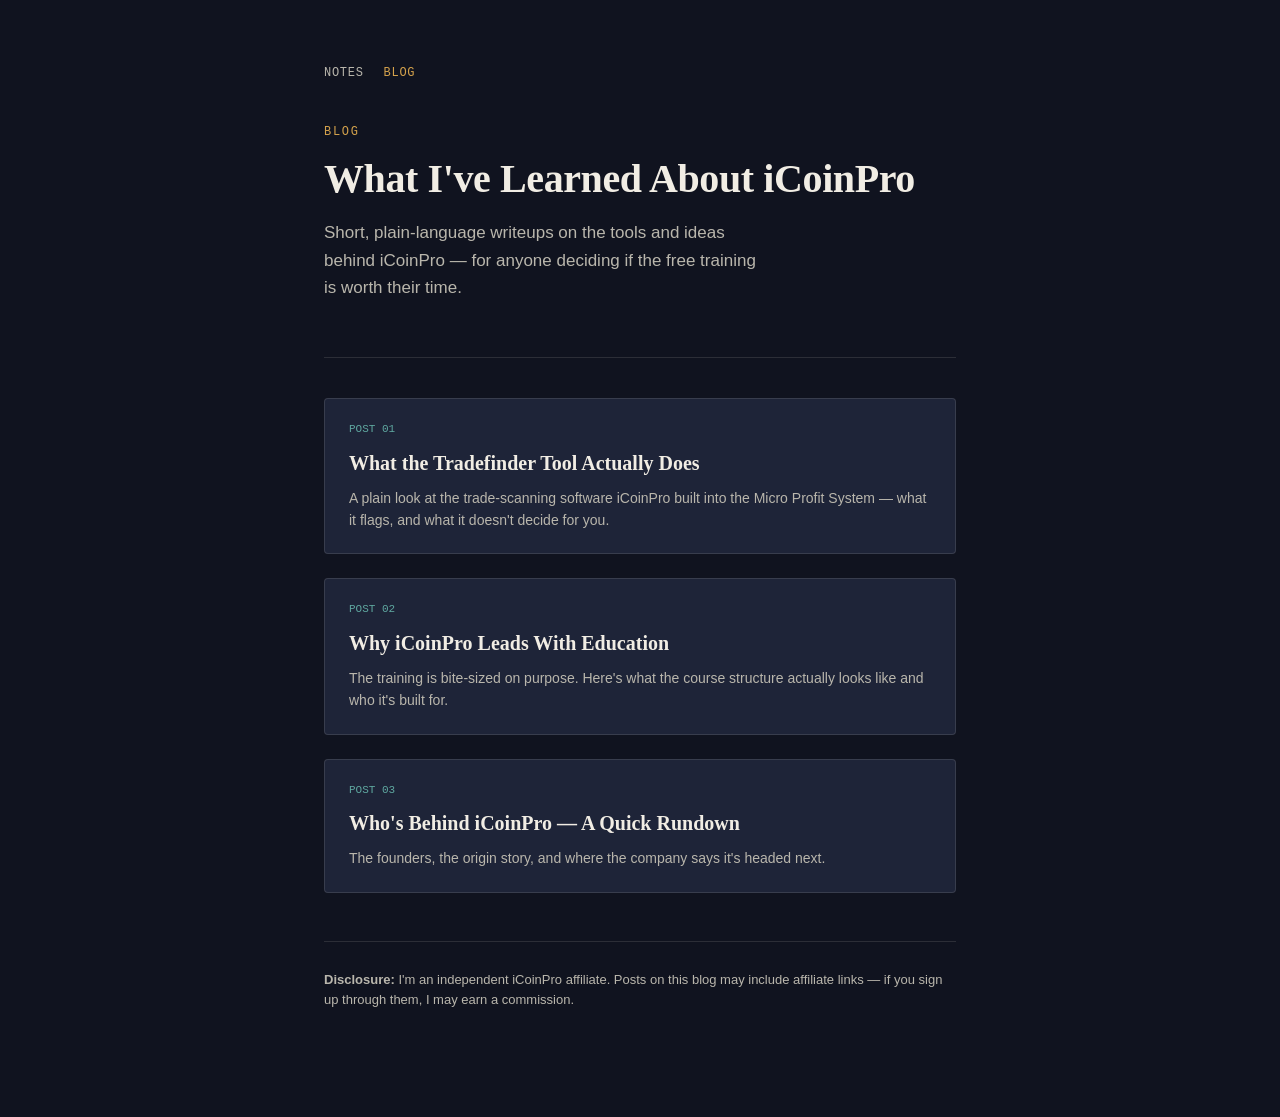
<file: blog/index.html>
<!DOCTYPE html>
<html lang="en">
<head>
<meta charset="UTF-8">
<meta name="viewport" content="width=device-width, initial-scale=1.0">
<title>Blog — Richard Chitman</title>
<link rel="stylesheet" href="../style.css">
</head>
<body>
  <div class="wrap">
    <nav class="site-nav">
      <a href="../index.html">Notes</a>
      <a href="index.html" class="active">Blog</a>
    </nav>

    <header>
      <div class="eyebrow">Blog</div>
      <h1>What I've Learned About iCoinPro</h1>
      <p class="tagline">Short, plain-language writeups on the tools and ideas behind iCoinPro — for anyone deciding if the free training is worth their time.</p>
    </header>

    <div class="ticker"></div>

    <section class="post-list">
      <a class="post-card" href="tradefinder-tool.html">
        <span class="post-date">POST 01</span>
        <h3>What the Tradefinder Tool Actually Does</h3>
        <p>A plain look at the trade-scanning software iCoinPro built into the Micro Profit System — what it flags, and what it doesn't decide for you.</p>
      </a>
      <a class="post-card" href="why-education-first.html">
        <span class="post-date">POST 02</span>
        <h3>Why iCoinPro Leads With Education</h3>
        <p>The training is bite-sized on purpose. Here's what the course structure actually looks like and who it's built for.</p>
      </a>
      <a class="post-card" href="company-story.html">
        <span class="post-date">POST 03</span>
        <h3>Who's Behind iCoinPro — A Quick Rundown</h3>
        <p>The founders, the origin story, and where the company says it's headed next.</p>
      </a>
    </section>

    <footer>
      <p><strong>Disclosure:</strong> I'm an independent iCoinPro affiliate. Posts on this blog may include affiliate links — if you sign up through them, I may earn a commission.</p>
    </footer>
  </div>
</body>
</html>
</file>
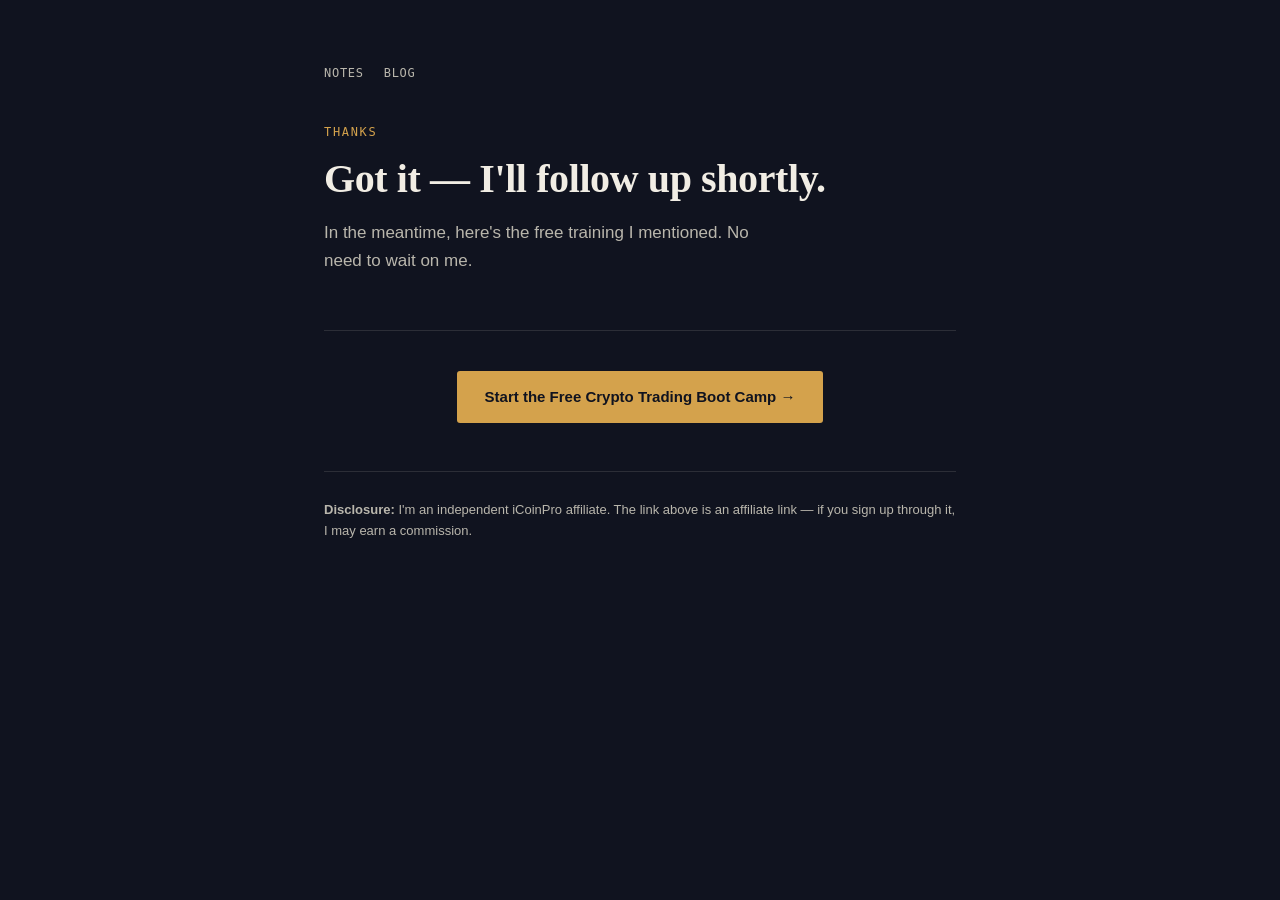
<file: thank-you.html>
<!DOCTYPE html>
<html lang="en">
<head>
<meta charset="UTF-8">
<meta name="viewport" content="width=device-width, initial-scale=1.0">
<title>Thanks — Richard Chitman</title>
<link rel="stylesheet" href="style.css">
</head>
<body>
  <div class="wrap">
    <nav class="site-nav">
      <a href="index.html">Notes</a>
      <a href="blog/index.html">Blog</a>
    </nav>

    <header>
      <div class="eyebrow">Thanks</div>
      <h1>Got it — I'll follow up shortly.</h1>
      <p class="tagline">In the meantime, here's the free training I mentioned. No need to wait on me.</p>
    </header>

    <div class="ticker"></div>

    <section style="text-align:center;">
      <a class="cta" href="https://www.FreeCryptoTraining.com/RACCryptoIncome" target="_blank" rel="noopener sponsored">
        Start the Free Crypto Trading Boot Camp →
      </a>
    </section>

    <footer>
      <p><strong>Disclosure:</strong> I'm an independent iCoinPro affiliate. The link above is an affiliate link — if you sign up through it, I may earn a commission.</p>
    </footer>
  </div>
</body>
</html>
</file>
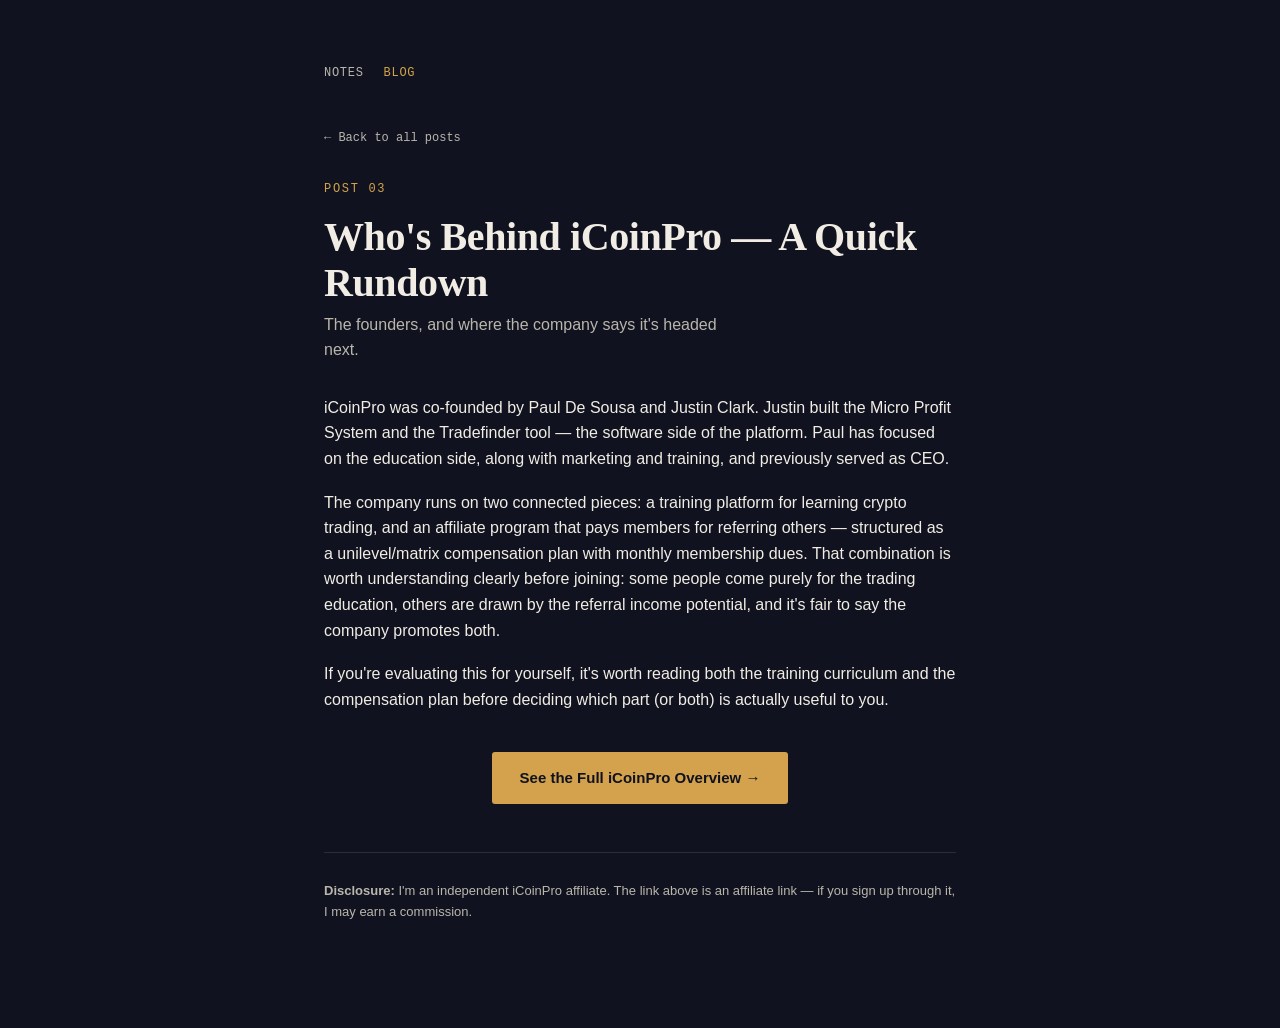
<file: blog/company-story.html>
<!DOCTYPE html>
<html lang="en">
<head>
<meta charset="UTF-8">
<meta name="viewport" content="width=device-width, initial-scale=1.0">
<title>Who's Behind iCoinPro — Richard Chitman</title>
<link rel="stylesheet" href="../style.css">
</head>
<body>
  <div class="wrap">
    <nav class="site-nav">
      <a href="../index.html">Notes</a>
      <a href="index.html" class="active">Blog</a>
    </nav>

    <a class="back-link" href="index.html">← Back to all posts</a>

    <article class="post">
      <div class="eyebrow">Post 03</div>
      <h1>Who's Behind iCoinPro — A Quick Rundown</h1>
      <p class="tagline" style="margin-bottom:32px;">The founders, and where the company says it's headed next.</p>

      <p>iCoinPro was co-founded by Paul De Sousa and Justin Clark. Justin built the Micro Profit System and the Tradefinder tool — the software side of the platform. Paul has focused on the education side, along with marketing and training, and previously served as CEO.</p>

      <p>The company runs on two connected pieces: a training platform for learning crypto trading, and an affiliate program that pays members for referring others — structured as a unilevel/matrix compensation plan with monthly membership dues. That combination is worth understanding clearly before joining: some people come purely for the trading education, others are drawn by the referral income potential, and it's fair to say the company promotes both.</p>

      <p>If you're evaluating this for yourself, it's worth reading both the training curriculum and the compensation plan before deciding which part (or both) is actually useful to you.</p>

      <section style="text-align:center; margin-top:40px;">
        <a class="cta" href="https://www.icoinpro.com/RACCryptoIncome" target="_blank" rel="noopener sponsored">
          See the Full iCoinPro Overview →
        </a>
      </section>
    </article>

    <footer>
      <p><strong>Disclosure:</strong> I'm an independent iCoinPro affiliate. The link above is an affiliate link — if you sign up through it, I may earn a commission.</p>
    </footer>
  </div>
</body>
</html>
</file>
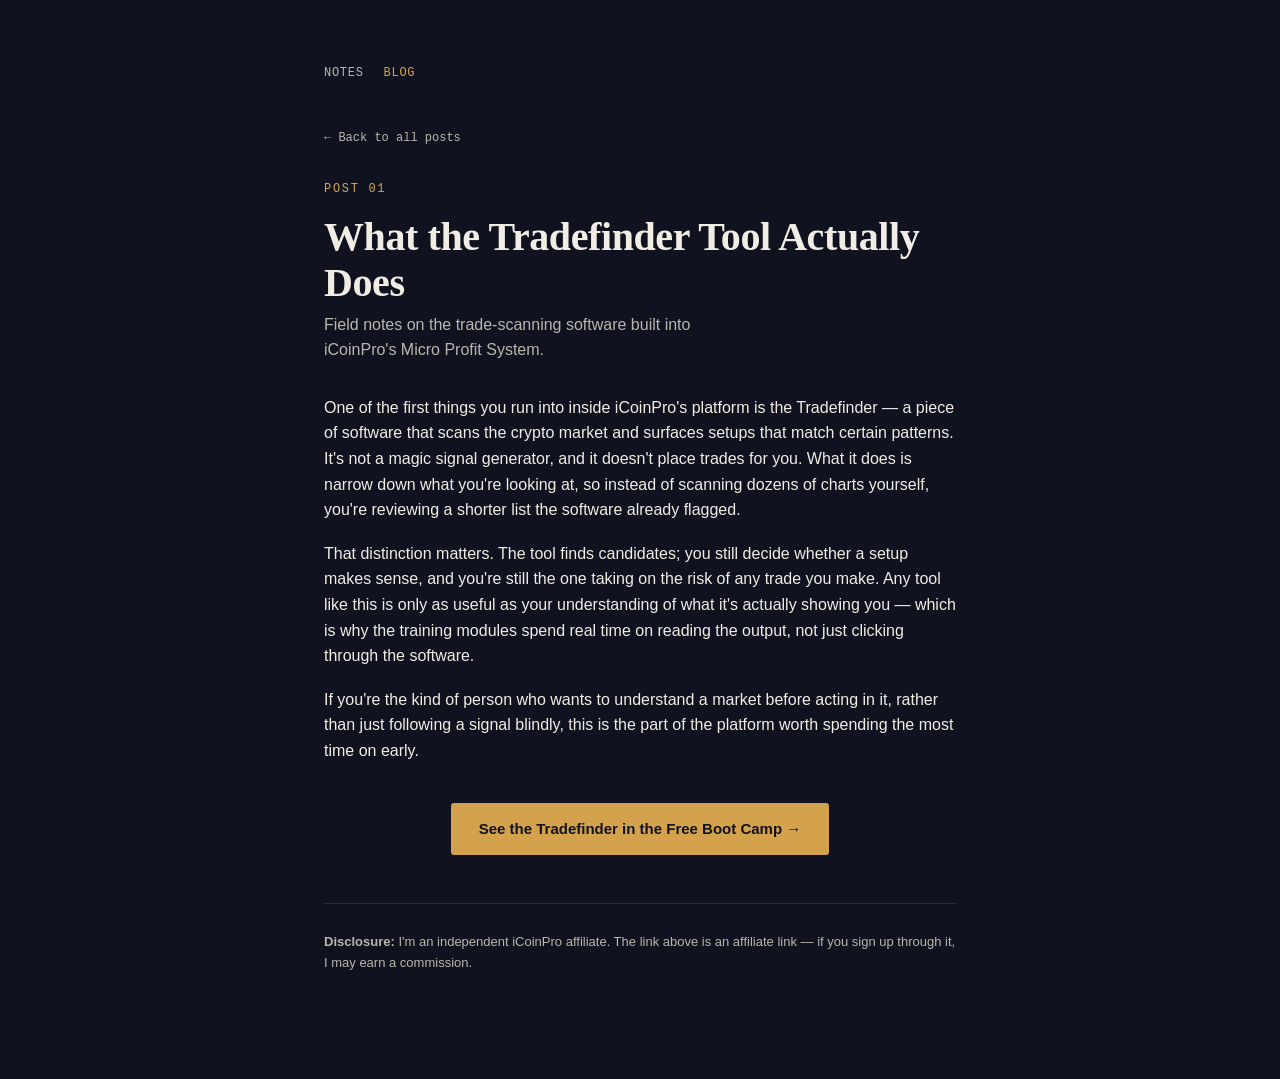
<file: blog/tradefinder-tool.html>
<!DOCTYPE html>
<html lang="en">
<head>
<meta charset="UTF-8">
<meta name="viewport" content="width=device-width, initial-scale=1.0">
<title>What the Tradefinder Tool Actually Does — Richard Chitman</title>
<link rel="stylesheet" href="../style.css">
</head>
<body>
  <div class="wrap">
    <nav class="site-nav">
      <a href="../index.html">Notes</a>
      <a href="index.html" class="active">Blog</a>
    </nav>

    <a class="back-link" href="index.html">← Back to all posts</a>

    <article class="post">
      <div class="eyebrow">Post 01</div>
      <h1>What the Tradefinder Tool Actually Does</h1>
      <p class="tagline" style="margin-bottom:32px;">Field notes on the trade-scanning software built into iCoinPro's Micro Profit System.</p>

      <p>One of the first things you run into inside iCoinPro's platform is the Tradefinder — a piece of software that scans the crypto market and surfaces setups that match certain patterns. It's not a magic signal generator, and it doesn't place trades for you. What it does is narrow down what you're looking at, so instead of scanning dozens of charts yourself, you're reviewing a shorter list the software already flagged.</p>

      <p>That distinction matters. The tool finds candidates; you still decide whether a setup makes sense, and you're still the one taking on the risk of any trade you make. Any tool like this is only as useful as your understanding of what it's actually showing you — which is why the training modules spend real time on reading the output, not just clicking through the software.</p>

      <p>If you're the kind of person who wants to understand a market before acting in it, rather than just following a signal blindly, this is the part of the platform worth spending the most time on early.</p>

      <section style="text-align:center; margin-top:40px;">
        <a class="cta" href="https://www.FreeCryptoTraining.com/RACCryptoIncome" target="_blank" rel="noopener sponsored">
          See the Tradefinder in the Free Boot Camp →
        </a>
      </section>
    </article>

    <footer>
      <p><strong>Disclosure:</strong> I'm an independent iCoinPro affiliate. The link above is an affiliate link — if you sign up through it, I may earn a commission.</p>
    </footer>
  </div>
</body>
</html>
</file>
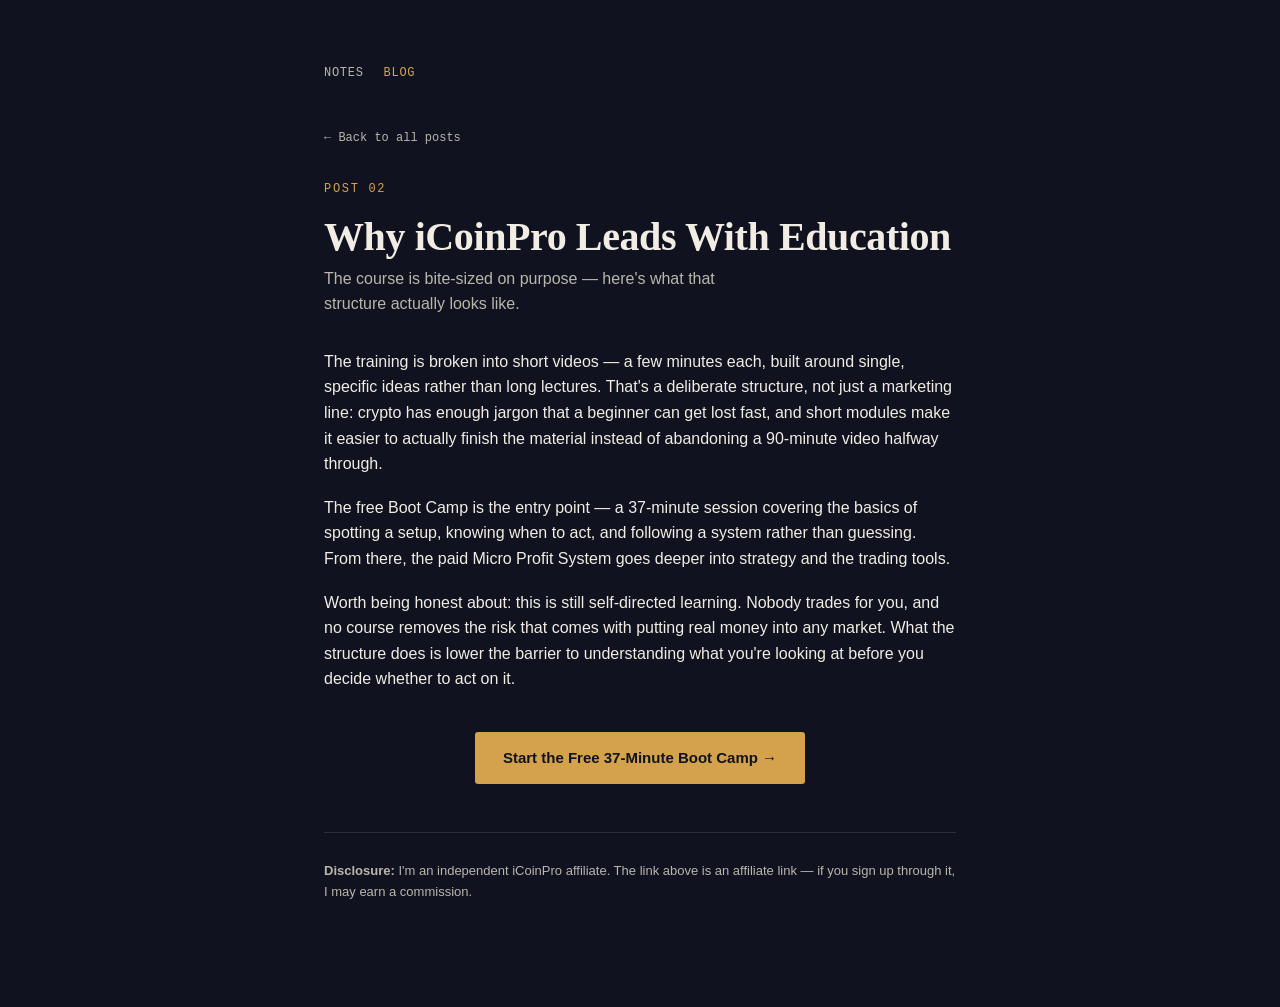
<file: blog/why-education-first.html>
<!DOCTYPE html>
<html lang="en">
<head>
<meta charset="UTF-8">
<meta name="viewport" content="width=device-width, initial-scale=1.0">
<title>Why iCoinPro Leads With Education — Richard Chitman</title>
<link rel="stylesheet" href="../style.css">
</head>
<body>
  <div class="wrap">
    <nav class="site-nav">
      <a href="../index.html">Notes</a>
      <a href="index.html" class="active">Blog</a>
    </nav>

    <a class="back-link" href="index.html">← Back to all posts</a>

    <article class="post">
      <div class="eyebrow">Post 02</div>
      <h1>Why iCoinPro Leads With Education</h1>
      <p class="tagline" style="margin-bottom:32px;">The course is bite-sized on purpose — here's what that structure actually looks like.</p>

      <p>The training is broken into short videos — a few minutes each, built around single, specific ideas rather than long lectures. That's a deliberate structure, not just a marketing line: crypto has enough jargon that a beginner can get lost fast, and short modules make it easier to actually finish the material instead of abandoning a 90-minute video halfway through.</p>

      <p>The free Boot Camp is the entry point — a 37-minute session covering the basics of spotting a setup, knowing when to act, and following a system rather than guessing. From there, the paid Micro Profit System goes deeper into strategy and the trading tools.</p>

      <p>Worth being honest about: this is still self-directed learning. Nobody trades for you, and no course removes the risk that comes with putting real money into any market. What the structure does is lower the barrier to understanding what you're looking at before you decide whether to act on it.</p>

      <section style="text-align:center; margin-top:40px;">
        <a class="cta" href="https://www.FreeCryptoTraining.com/RACCryptoIncome" target="_blank" rel="noopener sponsored">
          Start the Free 37-Minute Boot Camp →
        </a>
      </section>
    </article>

    <footer>
      <p><strong>Disclosure:</strong> I'm an independent iCoinPro affiliate. The link above is an affiliate link — if you sign up through it, I may earn a commission.</p>
    </footer>
  </div>
</body>
</html>
</file>
<file: style.css>
:root {
    --ink: #F1EDE4;
    --ink-dim: #B9B6AC;
    --navy: #171C2E;
    --navy-deep: #10131F;
    --panel: #1E2438;
    --gold: #D4A24C;
    --teal: #5FA8A0;
    --line: rgba(241,237,228,0.12);
  }

  * { box-sizing: border-box; }

  body {
    margin: 0;
    background: var(--navy-deep);
    color: var(--ink);
    font-family: 'IBM Plex Sans', -apple-system, BlinkMacSystemFont, sans-serif;
    line-height: 1.6;
  }

  @font-face {
    font-family: 'Fraunces';
    src: local('Georgia');
  }

  .wrap {
    max-width: 680px;
    margin: 0 auto;
    padding: 64px 24px 96px;
  }

  header {
    margin-bottom: 56px;
    position: relative;
  }

  .ticker {
    height: 1px;
    background: var(--line);
    position: relative;
    margin-bottom: 40px;
    overflow: hidden;
  }
  .ticker::after {
    content: "";
    position: absolute;
    top: -1px;
    left: -20%;
    width: 20%;
    height: 3px;
    background: linear-gradient(90deg, transparent, var(--gold), transparent);
    animation: slide 5s ease-in-out infinite;
  }
  @keyframes slide {
    0% { left: -20%; }
    50% { left: 100%; }
    100% { left: -20%; }
  }

  .eyebrow {
    font-family: 'IBM Plex Mono', monospace;
    font-size: 12px;
    letter-spacing: 0.14em;
    text-transform: uppercase;
    color: var(--gold);
    margin-bottom: 14px;
  }

  h1 {
    font-family: Georgia, 'Fraunces', serif;
    font-weight: 600;
    font-size: 40px;
    line-height: 1.15;
    margin: 0 0 12px;
    letter-spacing: -0.01em;
  }

  .tagline {
    color: var(--ink-dim);
    font-size: 17px;
    max-width: 46ch;
  }

  .id-tag {
    font-family: 'IBM Plex Mono', monospace;
    font-size: 12px;
    color: var(--ink-dim);
    margin-top: 18px;
  }

  section { margin-bottom: 48px; }

  .entry {
    display: grid;
    grid-template-columns: 84px 1fr;
    gap: 20px;
    margin-bottom: 28px;
  }
  .entry-date {
    font-family: 'IBM Plex Mono', monospace;
    font-size: 12px;
    color: var(--teal);
    padding-top: 4px;
  }
  .entry p { margin: 0; color: var(--ink); }

  .ad-panel {
    border: 1px solid var(--line);
    background: var(--panel);
    border-radius: 4px;
    padding: 28px;
    display: flex;
    flex-direction: column;
    align-items: center;
    text-align: center;
    gap: 18px;
  }
  .ad-eyebrow {
    font-family: 'IBM Plex Mono', monospace;
    font-size: 11px;
    letter-spacing: 0.12em;
    text-transform: uppercase;
    color: var(--ink-dim);
    align-self: flex-start;
  }
  .ad-panel img {
    max-width: 100%;
    height: auto;
    border-radius: 2px;
    display: block;
  }
  .ad-panel a.img-link {
    display: inline-block;
    line-height: 0;
  }

  .cta {
    display: inline-flex;
    align-items: center;
    gap: 10px;
    background: var(--gold);
    color: var(--navy-deep);
    font-weight: 600;
    text-decoration: none;
    padding: 14px 28px;
    border-radius: 3px;
    font-size: 15px;
    transition: transform 0.15s ease, box-shadow 0.15s ease;
  }
  .cta:hover {
    transform: translateY(-1px);
    box-shadow: 0 6px 20px rgba(212,162,76,0.25);
  }
  .cta:focus-visible {
    outline: 2px solid var(--teal);
    outline-offset: 3px;
  }

  h2 {
    font-family: Georgia, 'Fraunces', serif;
    font-size: 22px;
    font-weight: 600;
    margin: 0 0 18px;
  }

  ul.learn {
    list-style: none;
    padding: 0;
    margin: 0;
    display: grid;
    gap: 10px;
  }
  ul.learn li {
    padding-left: 22px;
    position: relative;
    color: var(--ink-dim);
    font-size: 15px;
  }
  ul.learn li::before {
    content: "—";
    position: absolute;
    left: 0;
    color: var(--teal);
  }

  footer {
    border-top: 1px solid var(--line);
    padding-top: 28px;
    font-size: 13px;
    color: var(--ink-dim);
  }
  footer p { margin: 0 0 10px; }
  footer a { color: var(--teal); }

  @media (max-width: 480px) {
    h1 { font-size: 32px; }
    .entry { grid-template-columns: 1fr; gap: 4px; }
  }

  @media (prefers-reduced-motion: reduce) {
    .ticker::after { animation: none; }
  }

  /* Lead capture form */
  .capture {
    border: 1px solid var(--line);
    background: var(--panel);
    border-radius: 4px;
    padding: 32px 28px;
    margin-bottom: 48px;
  }
  .capture h2 { margin-bottom: 8px; }
  .capture p.sub { color: var(--ink-dim); font-size: 14px; margin: 0 0 22px; }
  .capture form { display: grid; gap: 14px; }
  .capture label {
    font-family: 'IBM Plex Mono', monospace;
    font-size: 11px;
    letter-spacing: 0.08em;
    text-transform: uppercase;
    color: var(--ink-dim);
    display: block;
    margin-bottom: 6px;
  }
  .capture input {
    width: 100%;
    background: var(--navy-deep);
    border: 1px solid var(--line);
    border-radius: 3px;
    padding: 11px 12px;
    color: var(--ink);
    font-family: 'IBM Plex Sans', sans-serif;
    font-size: 15px;
  }
  .capture input:focus-visible {
    outline: 2px solid var(--teal);
    outline-offset: 2px;
  }
  .capture .submit-btn {
    justify-self: start;
    background: var(--gold);
    color: var(--navy-deep);
    font-weight: 600;
    border: none;
    padding: 13px 26px;
    border-radius: 3px;
    font-size: 15px;
    cursor: pointer;
    margin-top: 4px;
  }
  .capture .fineprint {
    font-size: 12px;
    color: var(--ink-dim);
    margin-top: 4px;
  }
  .honeypot { position: absolute; left: -9999px; }

  /* Blog nav / list */
  .site-nav {
    display: flex;
    gap: 20px;
    margin-bottom: 40px;
    font-family: 'IBM Plex Mono', monospace;
    font-size: 12px;
    letter-spacing: 0.06em;
    text-transform: uppercase;
  }
  .site-nav a { color: var(--ink-dim); text-decoration: none; }
  .site-nav a:hover, .site-nav a.active { color: var(--gold); }

  .post-list { display: grid; gap: 24px; }
  .post-card {
    border: 1px solid var(--line);
    border-radius: 4px;
    padding: 22px 24px;
    background: var(--panel);
    text-decoration: none;
    color: var(--ink);
    display: block;
  }
  .post-card:hover { border-color: var(--gold); }
  .post-card .post-date {
    font-family: 'IBM Plex Mono', monospace;
    font-size: 11px;
    color: var(--teal);
    margin-bottom: 8px;
    display: block;
  }
  .post-card h3 { margin: 0 0 8px; font-family: Georgia, 'Fraunces', serif; font-size: 20px; }
  .post-card p { margin: 0; color: var(--ink-dim); font-size: 14px; }

  article.post p { font-size: 16px; margin: 0 0 18px; }
  article.post h1 { margin-bottom: 6px; }
  .back-link {
    display: inline-block;
    margin-bottom: 32px;
    font-family: 'IBM Plex Mono', monospace;
    font-size: 12px;
    color: var(--ink-dim);
    text-decoration: none;
  }
  .back-link:hover { color: var(--gold); }

  /* FAQ Assistant */
  .faq-widget {
    border: 1px solid var(--line);
    background: var(--panel);
    border-radius: 4px;
    padding: 24px 24px 20px;
    margin-bottom: 48px;
  }
  .faq-widget .ad-eyebrow { margin-bottom: 4px; }
  .faq-widget .faq-sub { color: var(--ink-dim); font-size: 13px; margin: 0 0 18px; }
  .faq-chips { display: flex; flex-wrap: wrap; gap: 8px; margin-bottom: 16px; }
  .faq-chip {
    font-family: 'IBM Plex Mono', monospace;
    font-size: 12px;
    border: 1px solid var(--line);
    background: transparent;
    color: var(--ink-dim);
    padding: 7px 12px;
    border-radius: 20px;
    cursor: pointer;
  }
  .faq-chip:hover { border-color: var(--gold); color: var(--gold); }
  .faq-log { display: flex; flex-direction: column; gap: 10px; margin-bottom: 14px; max-height: 260px; overflow-y: auto; }
  .faq-msg { font-size: 14px; padding: 10px 13px; border-radius: 4px; max-width: 85%; }
  .faq-msg.user { align-self: flex-end; background: var(--gold); color: var(--navy-deep); }
  .faq-msg.bot { align-self: flex-start; background: var(--navy-deep); border: 1px solid var(--line); color: var(--ink); }
  .faq-msg.bot .tag { display:block; font-family:'IBM Plex Mono',monospace; font-size:10px; color: var(--teal); margin-bottom:4px; letter-spacing:0.06em; text-transform:uppercase; }
  .faq-inputrow { display: flex; gap: 8px; }
  .faq-inputrow input {
    flex: 1;
    background: var(--navy-deep);
    border: 1px solid var(--line);
    border-radius: 3px;
    padding: 10px 12px;
    color: var(--ink);
    font-family: 'IBM Plex Sans', sans-serif;
    font-size: 14px;
  }
  .faq-inputrow button {
    background: var(--teal);
    color: var(--navy-deep);
    border: none;
    border-radius: 3px;
    padding: 0 18px;
    font-weight: 600;
    cursor: pointer;
    font-size: 14px;
  }
</file>
